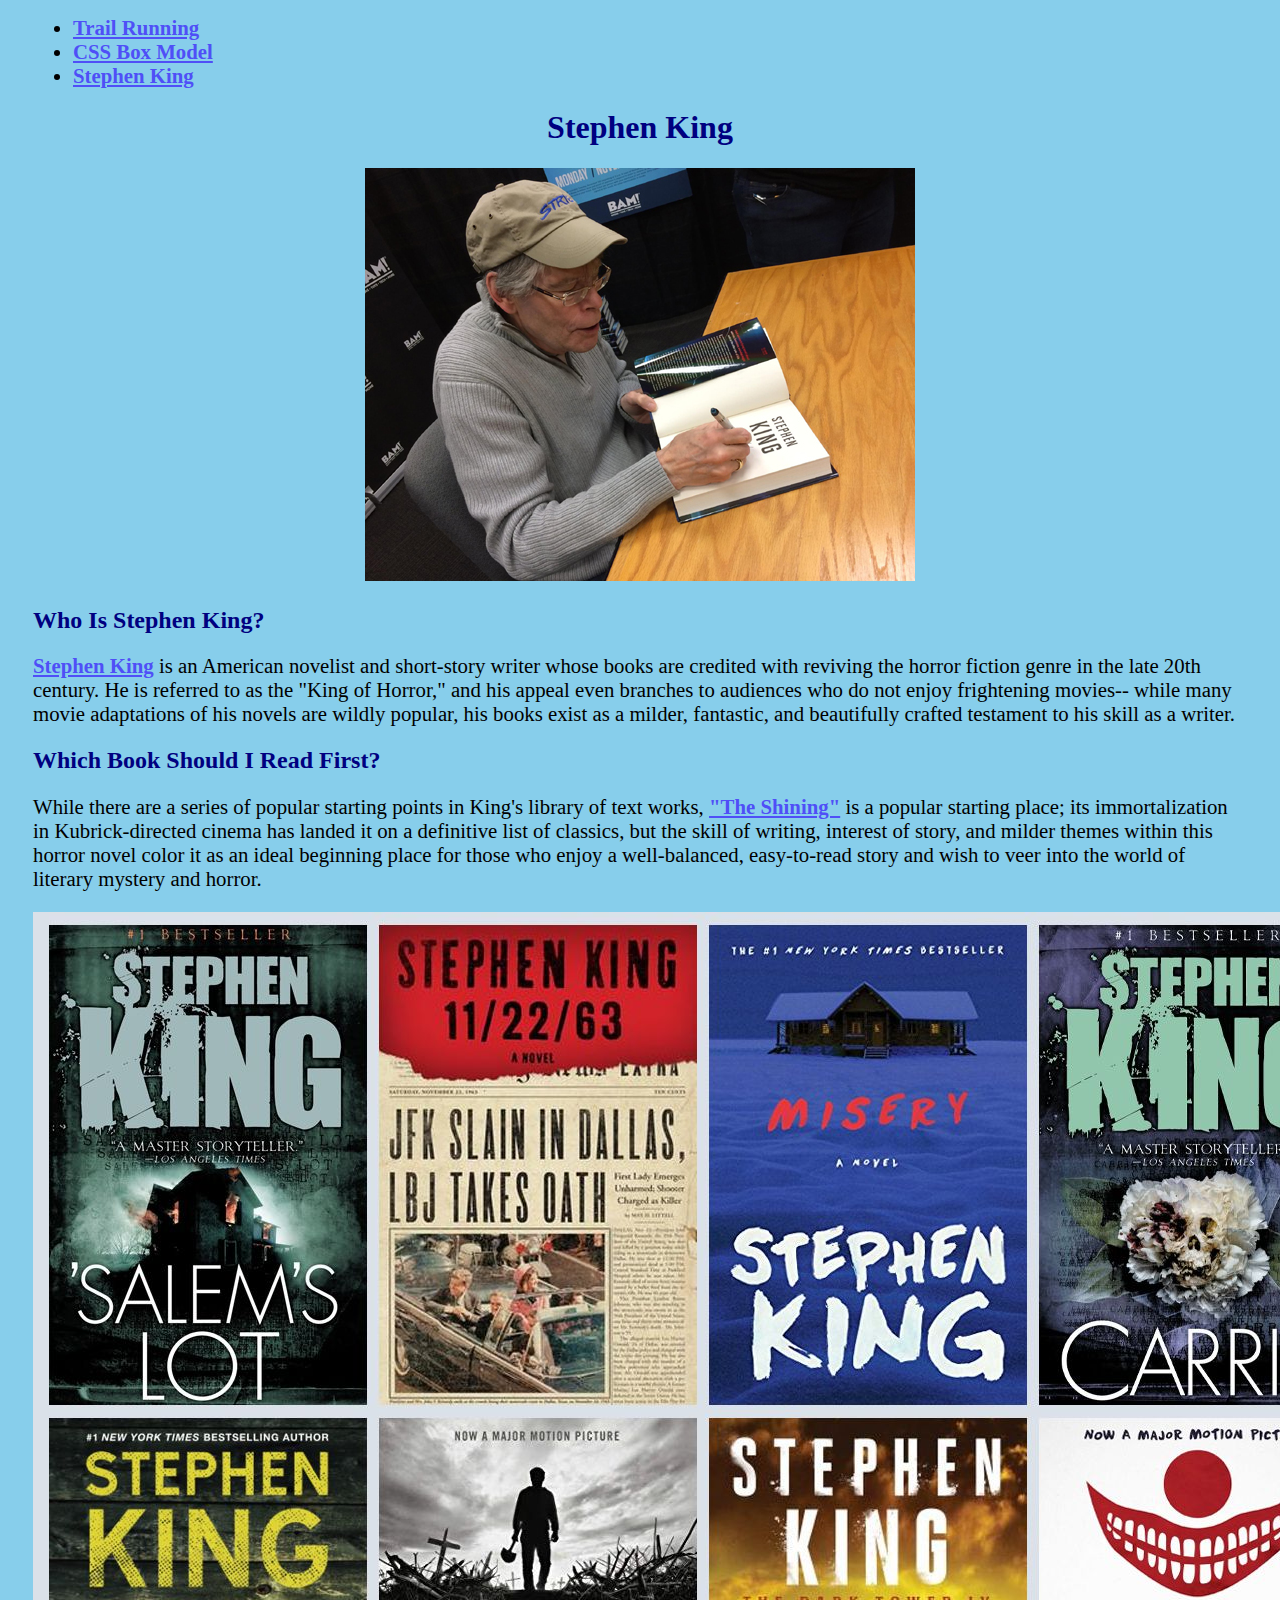
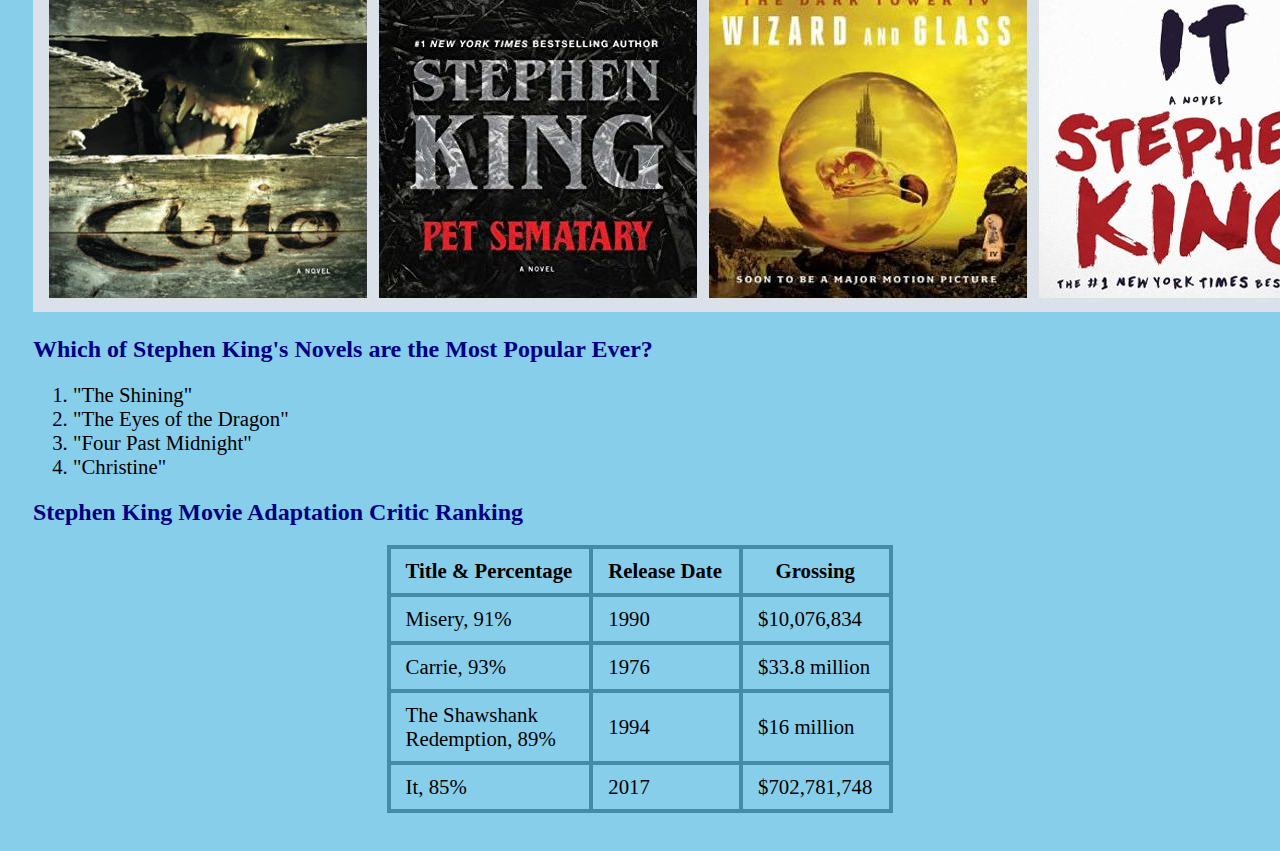
<file: index.html>
<!doctype html>
<html lang="en-US">

<head>
<meta charset="UTF-8">

<title>Stephen King</title>

<meta name="description" content="An introductury page regarding Stephen King">
<meta name="keywords" content="novel, Stephen King, horror, writing">
<meta name="author" content= "Hayden James Carter">
<meta name="viewport" content="width=device-width, initial-scale=1.0">

<link rel="stylesheet" href="resources/stephenk_style.css">

</head>
<body>

<ul>
    <li><a href="running.html">Trail Running</a></li>
    <li><a href="box_model.html">CSS Box Model</a></li>
    <li><a href="index.html">Stephen King</a></li>
  </ul>

<h1>Stephen King</h1>

<p class="picture">
<a href="https://stephenking.com/index.html"><img 
	src="resources/stephenking1.jpeg"
  alt="Stephen King signing a book"
width="550" height="413"></a>
</p>

<h2>Who Is Stephen King?</h2>

<p><a href="https://en.wikipedia.org/wiki/Stephen_King">Stephen King</a> is an 
American novelist and short-story writer whose books are credited with reviving
 the horror fiction genre in the late 20th century. He is referred to as the 
"King of Horror," and his appeal even branches to audiences who do not enjoy
 frightening movies-- while many movie adaptations of his novels are wildly 
popular, his books exist as a milder, fantastic, and beautifully crafted
 testament to his skill as a writer.</p>

<h2>Which Book Should I Read First?</h2>

<p>While there are a series of popular starting points in King's library of 
	text works, <a href="https://en.wikipedia.org/wiki/The_Shining_(novel)">
	"The Shining"</a> is a popular starting place; its immortalization in 
Kubrick-directed cinema has landed it on a definitive list of classics, but 
the skill of writing, interest of story, and milder themes within this horror 
novel color it as an ideal beginning place for those who enjoy a well-balanced,
 easy-to-read story and wish to veer into the world of literary mystery and 
horror.</p>

<img src="resources/novels.jpeg" alt="Picture of novel covers of Stephen King
books"
width="2000" height="1000">

<h2>Which of Stephen King's Novels are the Most Popular Ever?</h2>

<ol>
  <li>"The Shining"</li>
  <li>"The Eyes of the Dragon"</li>
  <li>"Four Past Midnight"</li>
  <li>"Christine"</li>
</ol>

<h2>Stephen King Movie Adaptation Critic Ranking</h2>

<table>
<tr>
<th>Title & Percentage</th>
<th>Release Date</th>
<th>Grossing</th>
</tr>
<tr>
<td>Misery, 91%</td>
<td>1990</td>
<td>$10,076,834</td>
</tr>
<tr>
<td>Carrie, 93%</td>
<td>1976</td>
<td>$33.8 million</td>
</tr>
<tr>
<td>The Shawshank<br>Redemption, 89%</td>
<td>1994</td>
<td>$16 million</td>
</tr>
<tr>
<td>It, 85%</td>
<td>2017</td>
<td>$702,781,748</td>
</tr>
</table>

</body>
</html>
</file>
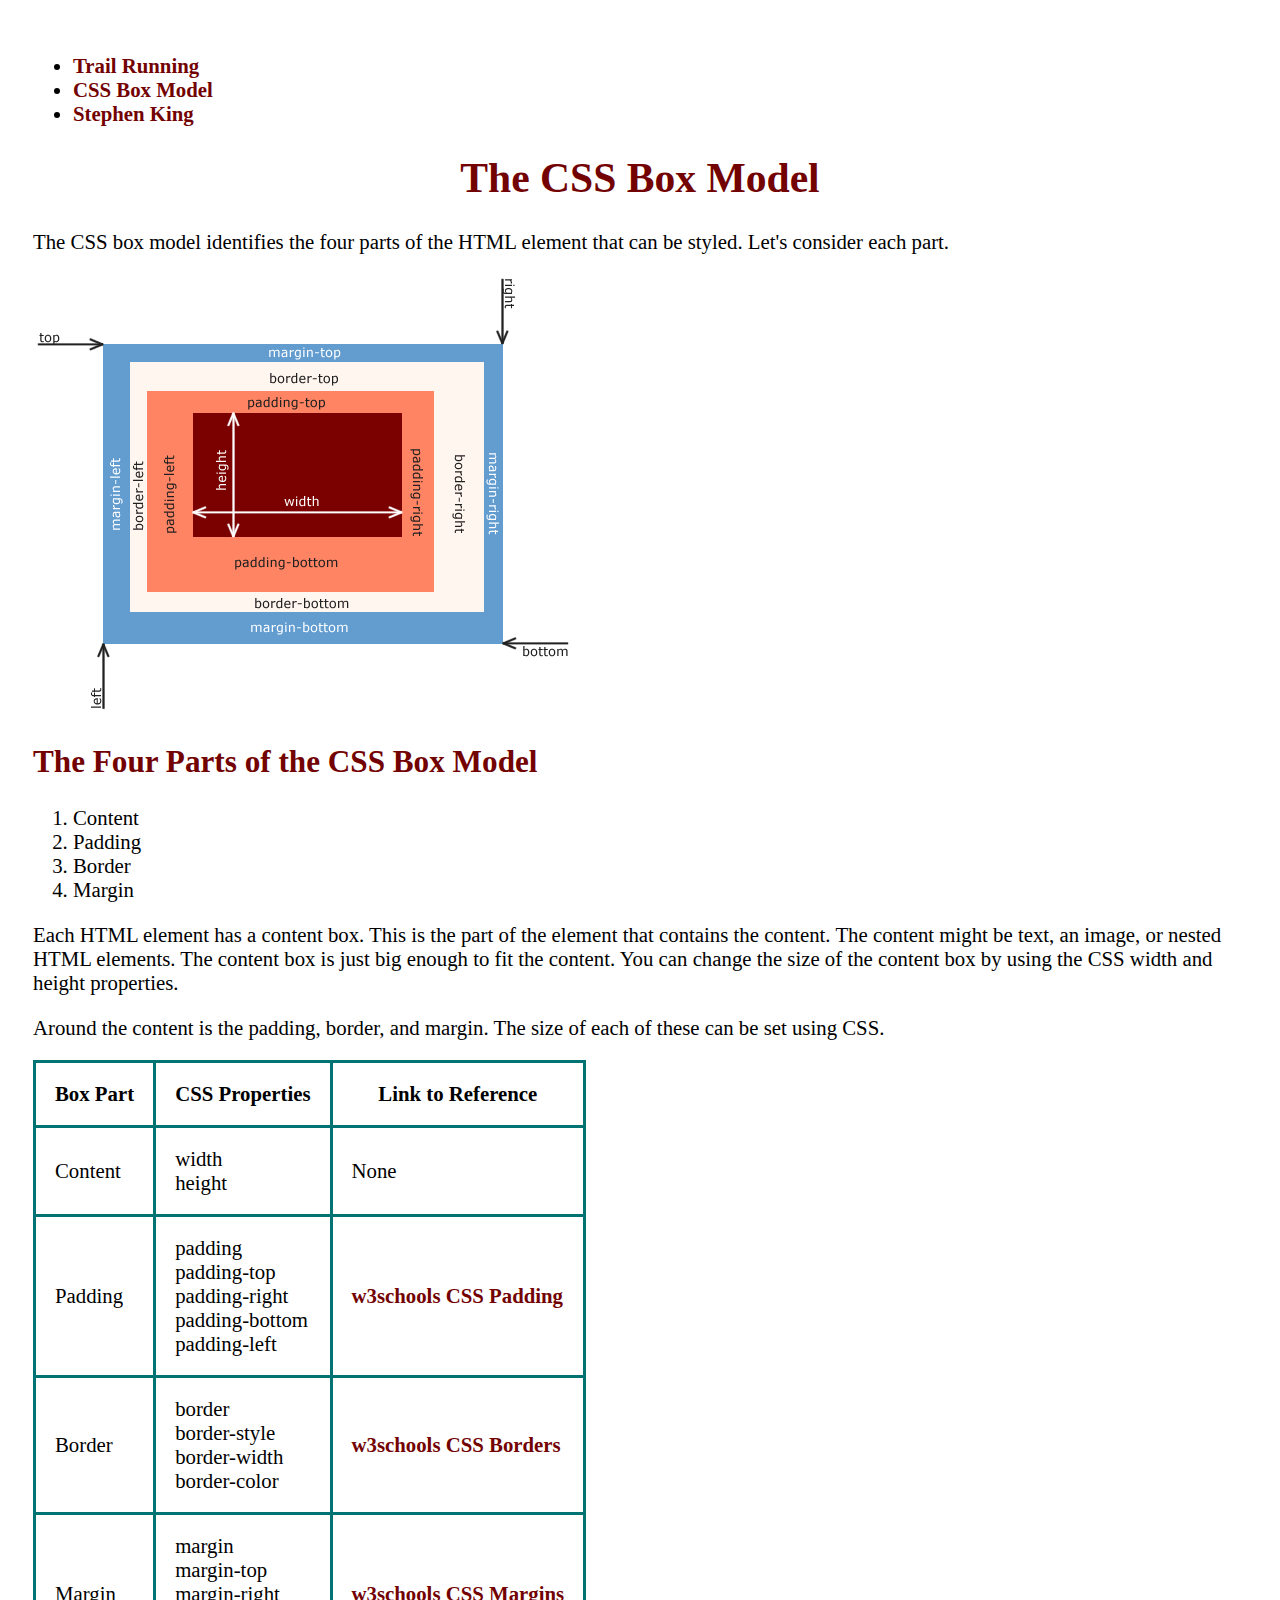
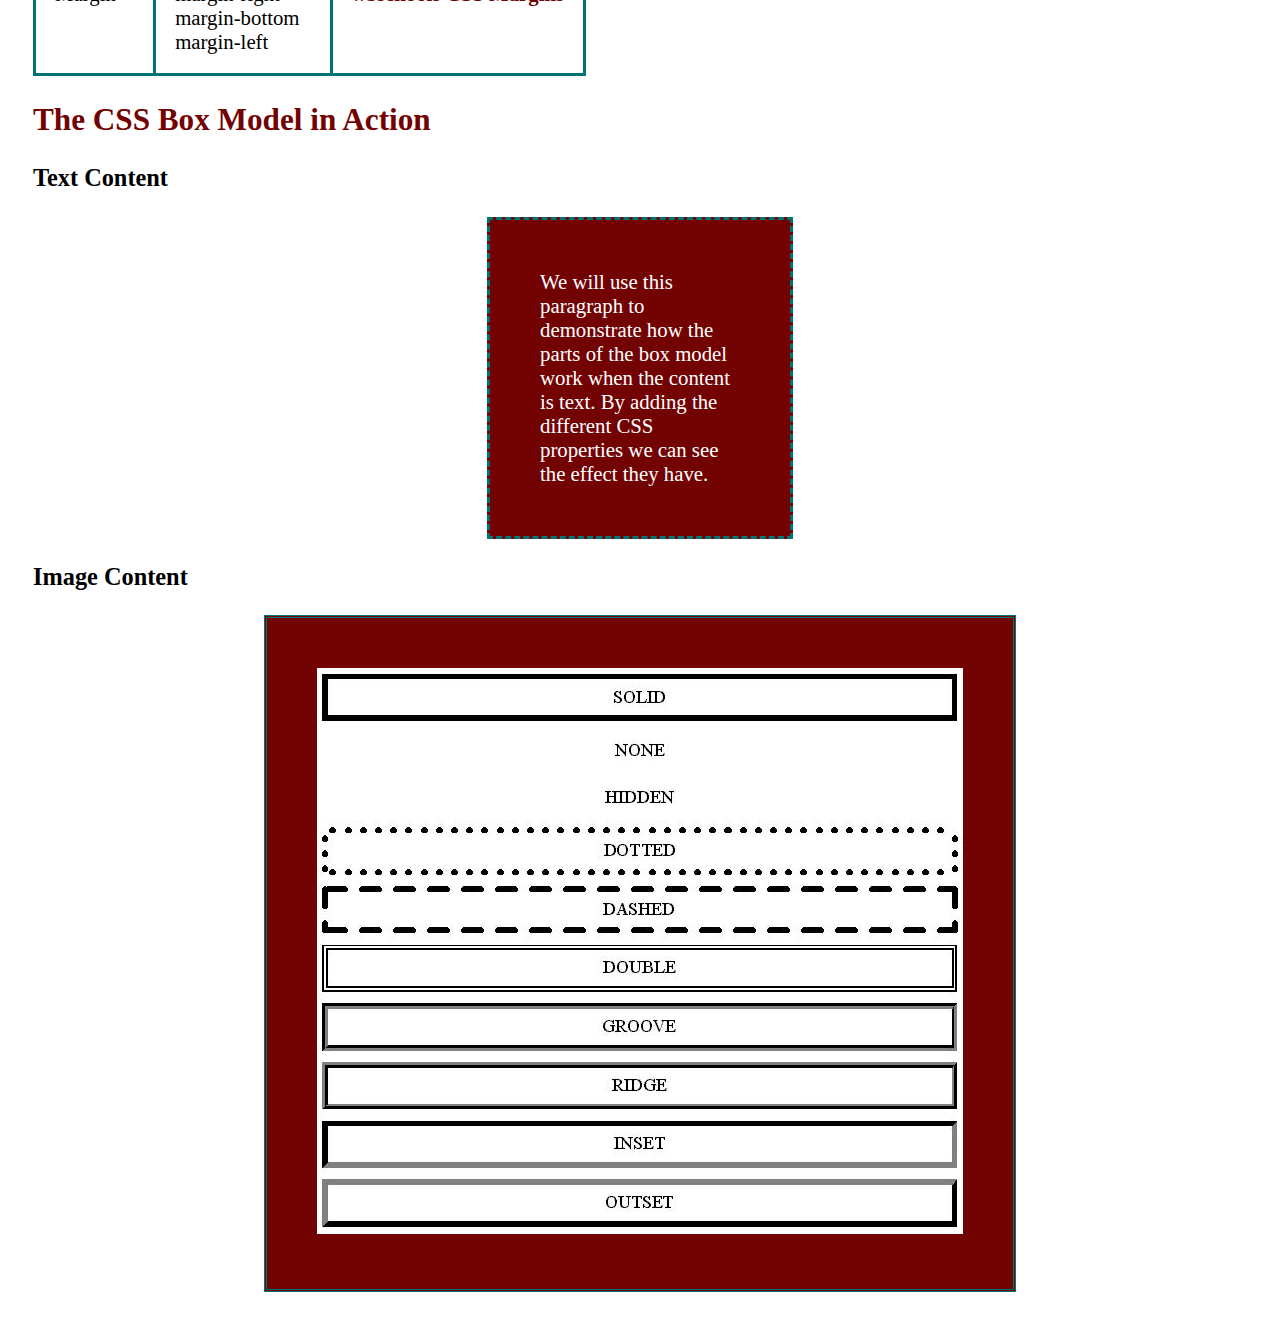
<file: box_model.html>
<!doctype html>
<html lang="en-US">

<head>
<meta charset="UTF-8">

<title>The CSS Box Model</title>

<meta name="description" content="A brief overview of the CSS Box Model">
<meta name="keywords" content="CS, CSS, HTML, Box, Model, Box Model">
<meta name="author" content= "Hayden James Carter">
<meta name="viewport" content="width=device-width, initial-scale=1.0">

<link rel="stylesheet" href="resources/box_model_style.css">

</head>

<body>

  <ul>
    <li><a href="running.html">Trail Running</a></li>
    <li><a href="box_model.html">CSS Box Model</a></li>
    <li><a href="index.html">Stephen King</a></li>
  </ul>

  <h1>The CSS Box Model</h1>

  <p>The CSS box model identifies the four parts of the HTML element that can
    be styled. Let's consider each part.
  </p>

  <img src="resources/boxmodeldiagram.png" alt="Illustrated diagram showing
  margins, borders, padding, width, and height attributes visually in CSS"
  width="541" height="439">

  <h2>The Four Parts of the CSS Box Model</h2>

  <ol>
  <li>Content</li>
  <li>Padding</li>
  <li>Border</li>
  <li>Margin</li>
  </ol>

  <p>Each HTML element has a content box. This is the part of the element that
  contains the content. The content might be text, an image, or nested HTML
  elements. The content box is just big enough to fit the content. You can
  change the size of the content box by using the CSS width and height
  properties.</p>

  <p>Around the content is the padding, border, and margin. The size of each of
  these can be set using CSS.</p>

  <table>
    <tr>
    <th>Box Part</th>
    <th>CSS Properties</th>
    <th>Link to Reference</th>
    </tr>
    <tr>
    <td>Content</td>
    <td>width<br>height</td>
    <td>None</td>
    </tr>
    <tr>
    <td>Padding</td>
    <td>padding<br>padding-top<br>padding-right<br>padding-bottom<br>
      padding-left</td>
    <td><a href="https://www.w3schools.com/css/css_padding.asp">w3schools
      CSS Padding</a></td>
    </tr>
    <tr>
    <td>Border</td>
    <td>border<br>border-style<br>border-width<br> border-color</td>
    <td><a href="https://www.w3schools.com/css/css_border.asp">w3schools CSS
      Borders</a></td>
    </tr>
    <tr>
    <td>Margin</td>
    <td>margin<br>margin-top<br>margin-right<br>margin-bottom<br>margin-left
    </td>
    <td><a href="https://www.w3schools.com/css/css_margin.asp">w3schools
      CSS Margins</a></td>
    </tr>
  </table>

  <h2>The CSS Box Model in Action</h2>

  <h3>Text Content</h3>

  <p class="textcontent">We will use this paragraph to demonstrate how the parts of
  the box model work when the content is text. By adding the
  different CSS properties we can see the effect they have.</p>

  <h3>Image Content</h3>

  <div>
  <a href="https://css-tricks.com/almanac/properties/b/border/"><img
    src="resources/border.jpg" alt="Sample of different types of borders
    in CSS" width="646" height="566"></a>
  </div>

  </body>
  </html>
</file>
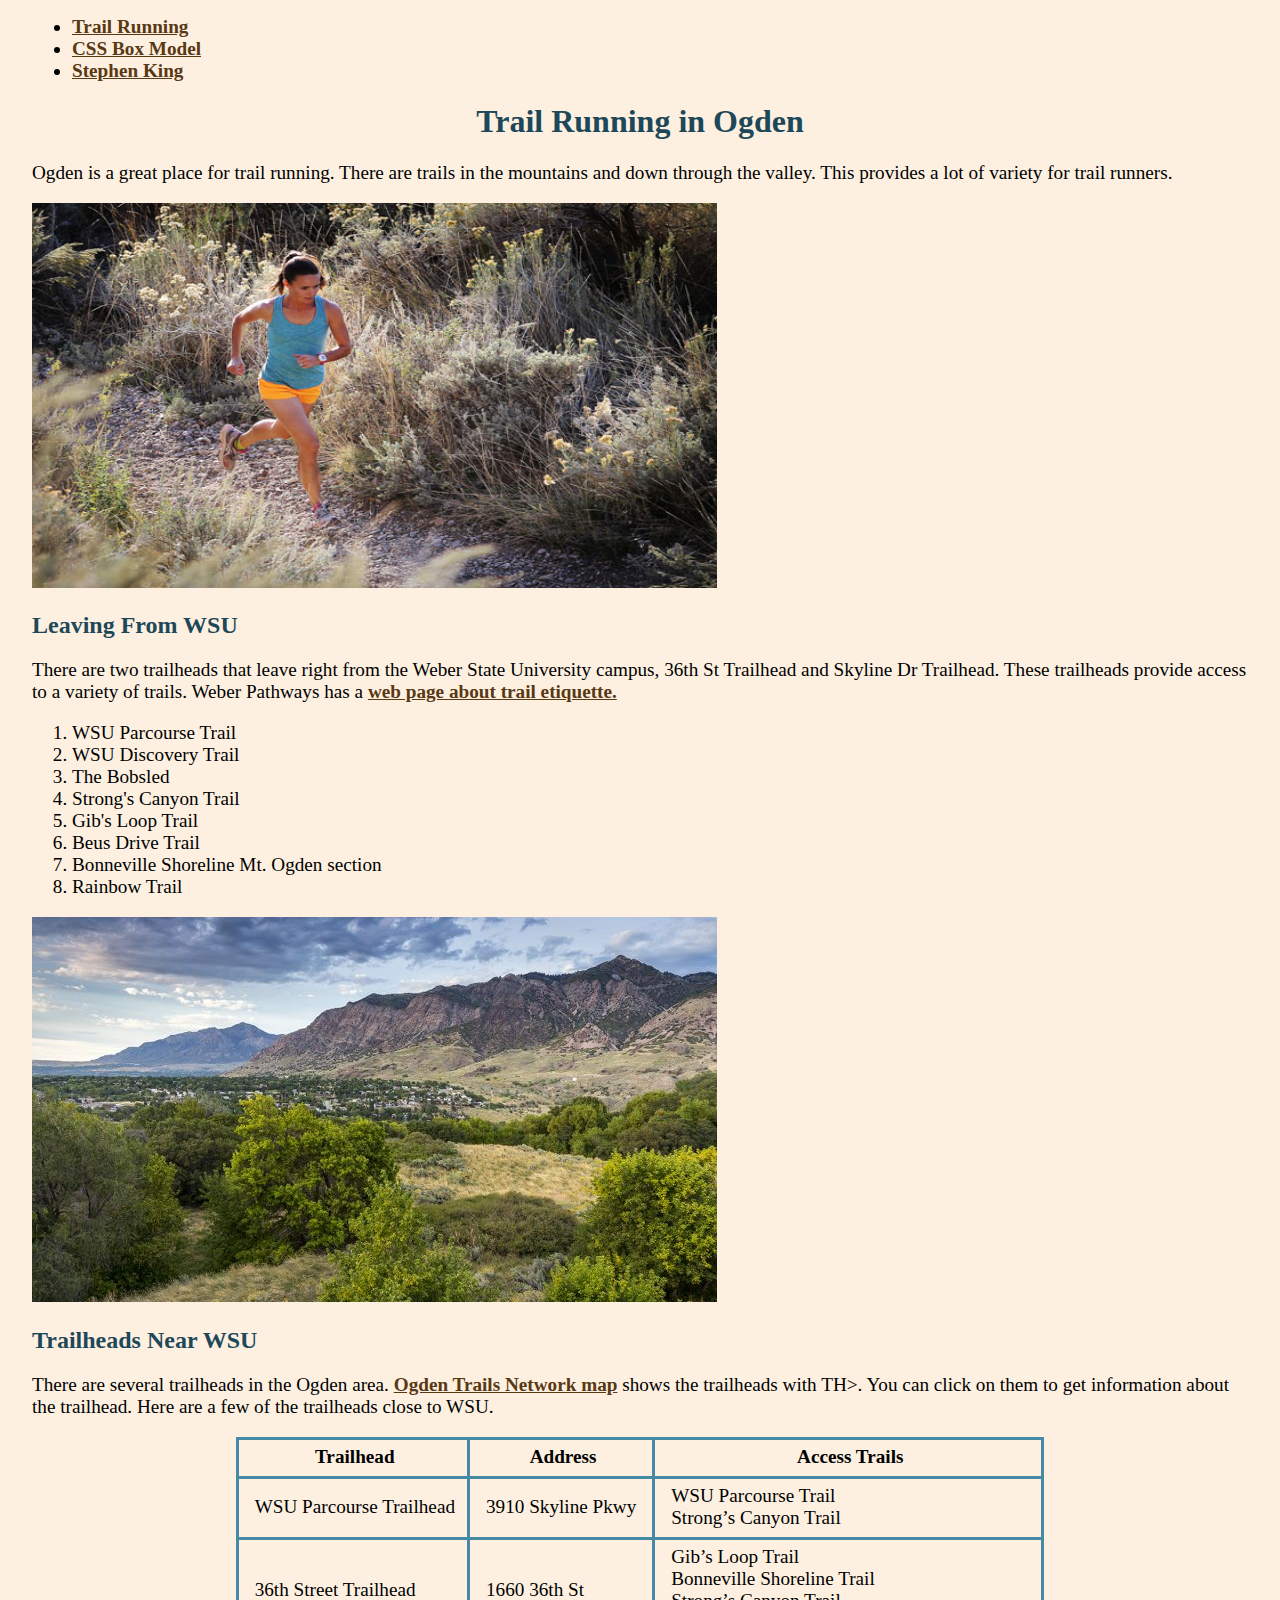
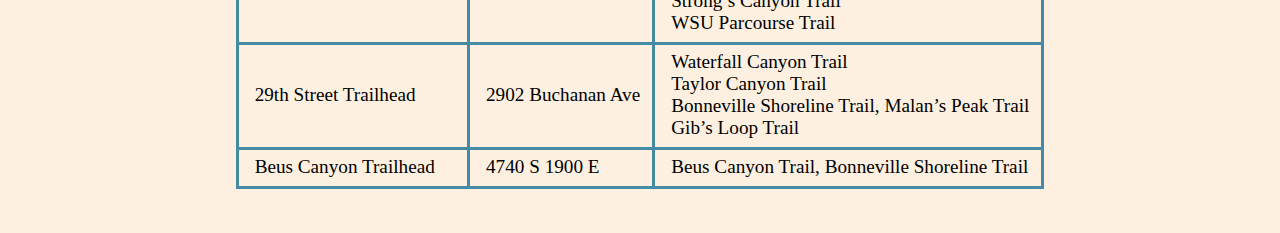
<file: running.html>
<!doctype html>
<html lang="en-US">

<head>
<meta charset="UTF-8">

<title>Trail Running</title>

<meta name="description" content="A brief view of trail running in Ogden">
<meta name="keywords" content="Ogden, trail running, trails, running">
<meta name="author" content= "Hayden James Carter">
<meta name="viewport" content="width=device-width, initial-scale=1.0">

<link rel="stylesheet" href="resources/running_style.css">

</head>

<body>

<ul>
  <li><a href="running.html">Trail Running</a></li>
  <li><a href="box_model.html">CSS Box Model</a></li>
  <li><a href="index.html">Stephen King</a></li>
</ul>

<h1>Trail Running in Ogden</h1>

<p>Ogden is a great place for trail running. There are trails in the mountains
  and down through the valley. This provides a lot of variety for trail runners.
</p>

<a href="https://www.ogdenmarathon.com/"><img src="resources/runner.jpg"
  alt="Cynthia Fowler running on a trail in the Ogden area"
width="685" height="385"></a>

<h2>Leaving From WSU</h2>

<p>There are two trailheads that leave right from the Weber State University
  campus, 36th St Trailhead and Skyline Dr Trailhead. These trailheads provide
  access to a variety of trails. Weber Pathways has a
  <a href="https://www.weberpathways.org/trail-etiquette">web page about trail
    etiquette.</a>
</p>

<ol>
<li>WSU Parcourse Trail</li>
<li>WSU Discovery Trail</li>
<li>The Bobsled</li>
<li>Strong's Canyon Trail</li>
<li>Gib's Loop Trail</li>
<li>Beus Drive Trail</li>
<li>Bonneville Shoreline Mt. Ogden section</li>
<li>Rainbow Trail</li>
</ol>

<p class="piture">
<img src="resources/view.jpg" alt="View of a trail in the Ogden mountains"
width="685" height="385">
</p>

<h2>Trailheads Near WSU</h2>

<p>There are several trailheads in the Ogden area.
  <a href="http://trails.ogdencity.com/">Ogden Trails Network map</a>
  shows the trailheads with TH>. You can click on them to get information about
  the trailhead. Here are a few of the trailheads close to WSU.</p>

<table>
<tr>
<th>Trailhead</th>
<th>Address</th>
<th>Access Trails</th>
</tr>
<tr>
<td>WSU Parcourse Trailhead</td>
<td>3910 Skyline Pkwy</td>
<td>WSU Parcourse Trail<br>Strong’s Canyon Trail</td>
</tr>
<tr>
<td>36th Street Trailhead</td>
<td>1660 36th St</td>
<td>Gib’s Loop Trail<br>Bonneville Shoreline Trail<br>Strong’s Canyon Trail<br>
  WSU Parcourse Trail</td>
</tr>
<tr>
<td>29th Street Trailhead</td>
<td>2902 Buchanan Ave</td>
<td>Waterfall Canyon Trail<br>Taylor Canyon Trail<br>Bonneville Shoreline Trail,
  Malan’s Peak Trail<br>Gib’s Loop Trail</td>
</tr>
<tr>
<td>Beus Canyon Trailhead</td>
<td>4740 S 1900 E</td>
<td>Beus Canyon Trail, Bonneville Shoreline Trail</td>
</tr>
</table>

</body>
</html>
</file>
<file: resources/stephenk_style.css>
/*
  blue: #4F4FF7
  light purple: #BD4FF7
  light blue: #87CEEB
  navy blue: #000080
*/

body {
  background-color: #87CEEB;
  padding: 0 25px 30px 25px;
}

a {
  color: #4F4FF7;
  font-weight: bold;
}

a:hover {
  color: #BD4FF7;
}

h1, h2 {
  color: #000080;
}

h1 {
  text-align: center;
}

p.picture {
  text-align: center;
}

p, li, table {
  font-size: 1.3em;
}

th, td {
  border: #468BA6 solid 4px;
  padding: 10px 17px 10px 15px;
}

table {
  border-collapse: collapse;
  margin-left: auto;
  margin-right: auto;
}
</file>
<file: resources/box_model_style.css>
/*
  white: #FFFFFF
  (accent 1) dark red: #730202
  (accent 2) dark teal: #027373
*/

h1, h2 {
  color: #730202;
}

h1 {
  text-align: center;
}

th, td {
  border: #027373 solid 3px;
  padding: 19px 19px 19px 19px;
}

table {
  border-collapse: collapse;
/*  margin-left: auto;
  margin-right: auto;*/
}

a {
  color: #730202;
  font-weight: bold;
  text-decoration: none;
}

a:hover {
  color: #027373;
}

p.textcontent {
  background-color: #730202;
  color: #FFFFFF;
  width: 200px;
  padding-left: 50px;
  padding-right: 50px;
  padding-top: 50px;
  padding-bottom: 50px;
  border: #027373 dashed 3px;
  margin: auto;
}

div {
  background-color: #730202;
  width: 646px;
  padding: 50px;
  border: #027373 double 3px;
  margin: auto;
}

body {
  padding: 25px 25px 25px 25px;
  font-size: 1.3em;
}
</file>
<file: resources/running_style.css>
/*
  blue: #468BA6
  orange: #F29A2E
  light orange: #FDF0E0
  darker blue: #1D4859
  brown: #593814
*/

body {
  background-color: #FDF0E0;
  padding: 0 24px 36px 24px;
}

a {
  color: #593814;
  font-weight: bold;
}

a:hover {
  color: #1D4859;
}

h1, h2 {
  color: #1D4859;
}

h1 {
  text-align: center;
}

p.picture {
  text-align: center;
}

p, li, table {
  font-size: 1.2em;
}

th, td {
  /* border-color: #468BA6;
  border-style: solid;
  border-width: 3px;*/
  border: #468BA6 solid 3px;
  padding: 6px 12px 8px 16px;
}

table {
  border-collapse: collapse;
  margin-left: auto;
  margin-right: auto;
}
</file>
